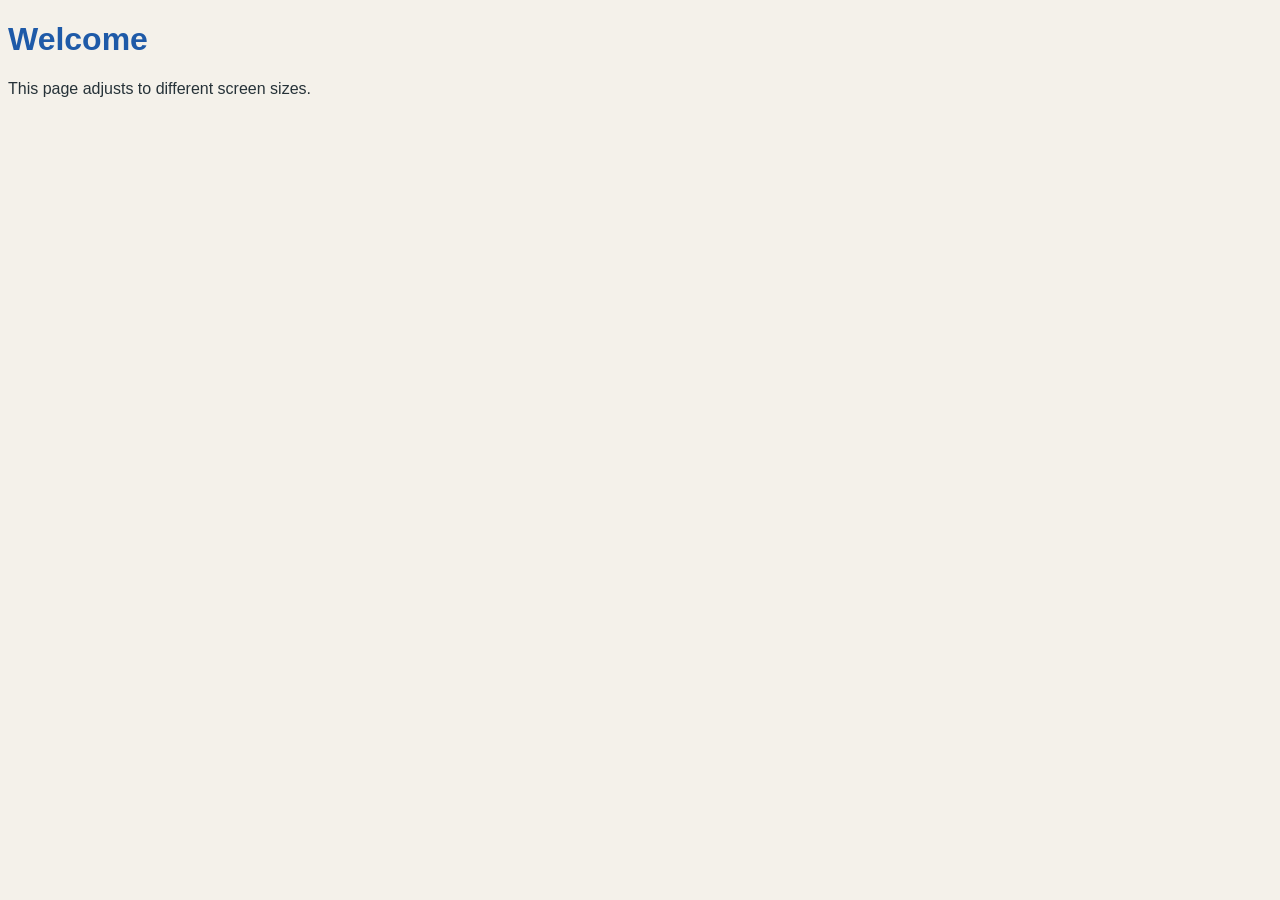
<file: index.html>
<!doctype html>
<html lang="en">
<head>
  <meta charset="utf-8">
  <meta name="viewport" content="width=device-width, initial-scale=1">
  <title>My Page</title>
  <link rel="stylesheet" href="css/styles.css">
</head>
<body>
  <main class="content">
    <h1>Welcome</h1>
    <p>This page adjusts to different screen sizes.</p>
  </main>
</body>
</html>
</file>
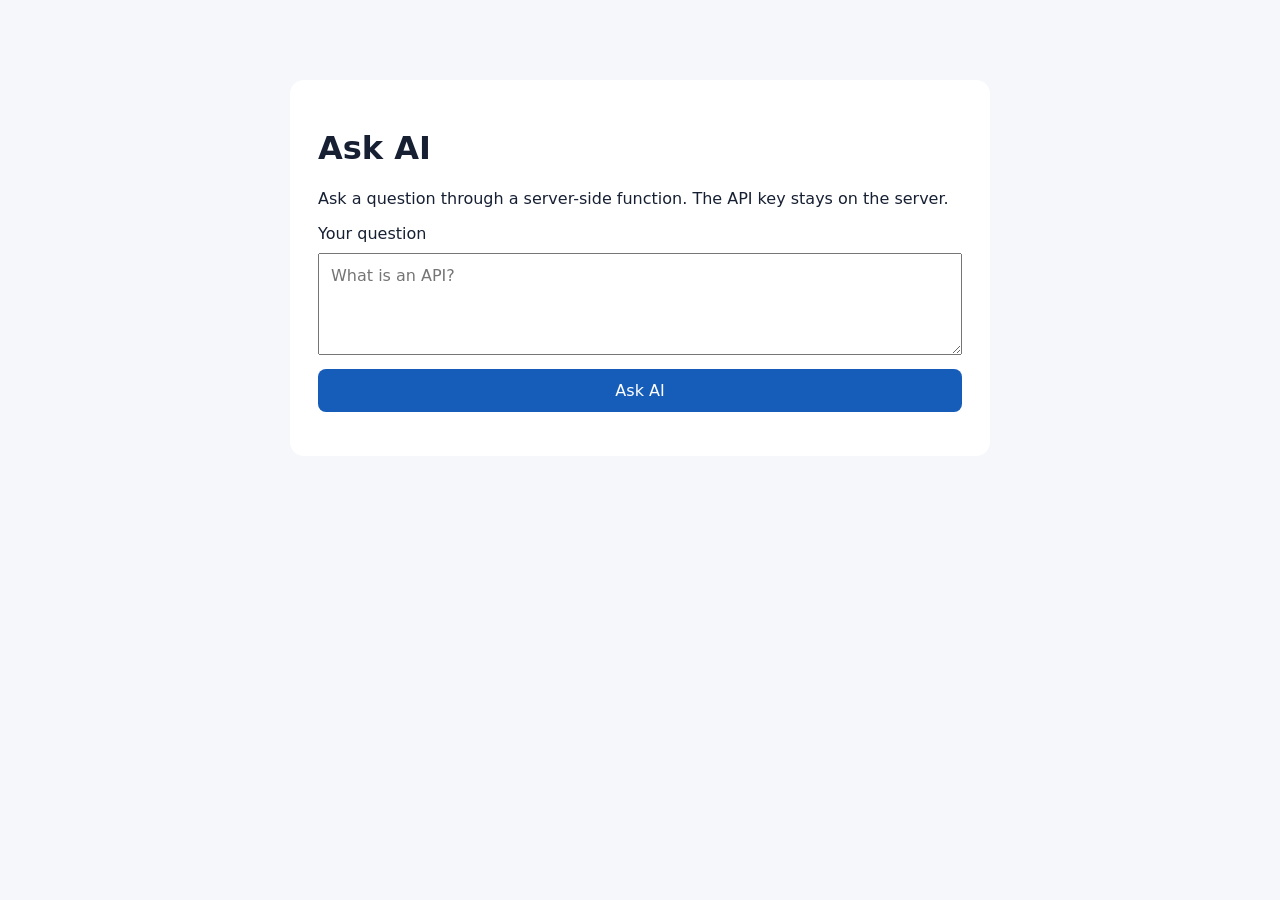
<file: ai-chat.html>
<!doctype html><html lang="en"><head><meta charset="utf-8"><meta name="viewport" content="width=device-width,initial-scale=1"><title>Ask AI</title><style>body{font:16px system-ui;max-width:700px;margin:60px auto;padding:20px;background:#f5f7fb;color:#172033}main{background:white;padding:28px;border-radius:14px}textarea,button{font:inherit;box-sizing:border-box;width:100%;padding:12px;margin-top:10px}button{background:#165dba;color:white;border:0;border-radius:8px;cursor:pointer}#answer{white-space:pre-wrap;line-height:1.5}#status{color:#5b6472}</style></head><body><main><h1>Ask AI</h1><p>Ask a question through a server-side function. The API key stays on the server.</p><label for="question">Your question</label><textarea id="question" rows="4" placeholder="What is an API?"></textarea><button id="ask">Ask AI</button><p id="status" role="status" aria-live="polite"></p><div id="answer" aria-live="polite"></div></main><script>
const ask=document.querySelector('#ask');const status=document.querySelector('#status');const answer=document.querySelector('#answer');ask.addEventListener('click',async()=>{const question=document.querySelector('#question').value.trim();if(!question){status.textContent='Enter a question first.';return;}ask.disabled=true;status.textContent='Thinking...';answer.textContent='';try{const response=await fetch('/api/ask',{method:'POST',headers:{'Content-Type':'application/json'},body:JSON.stringify({question})});const data=await response.json();if(!response.ok)throw new Error(data.error||`HTTP ${response.status}`);answer.textContent=data.answer||'No answer returned.';status.textContent='Answer received.';}catch(error){status.textContent=`Request failed: ${error.message}`;}finally{ask.disabled=false;}});
</script></body></html>
</file>
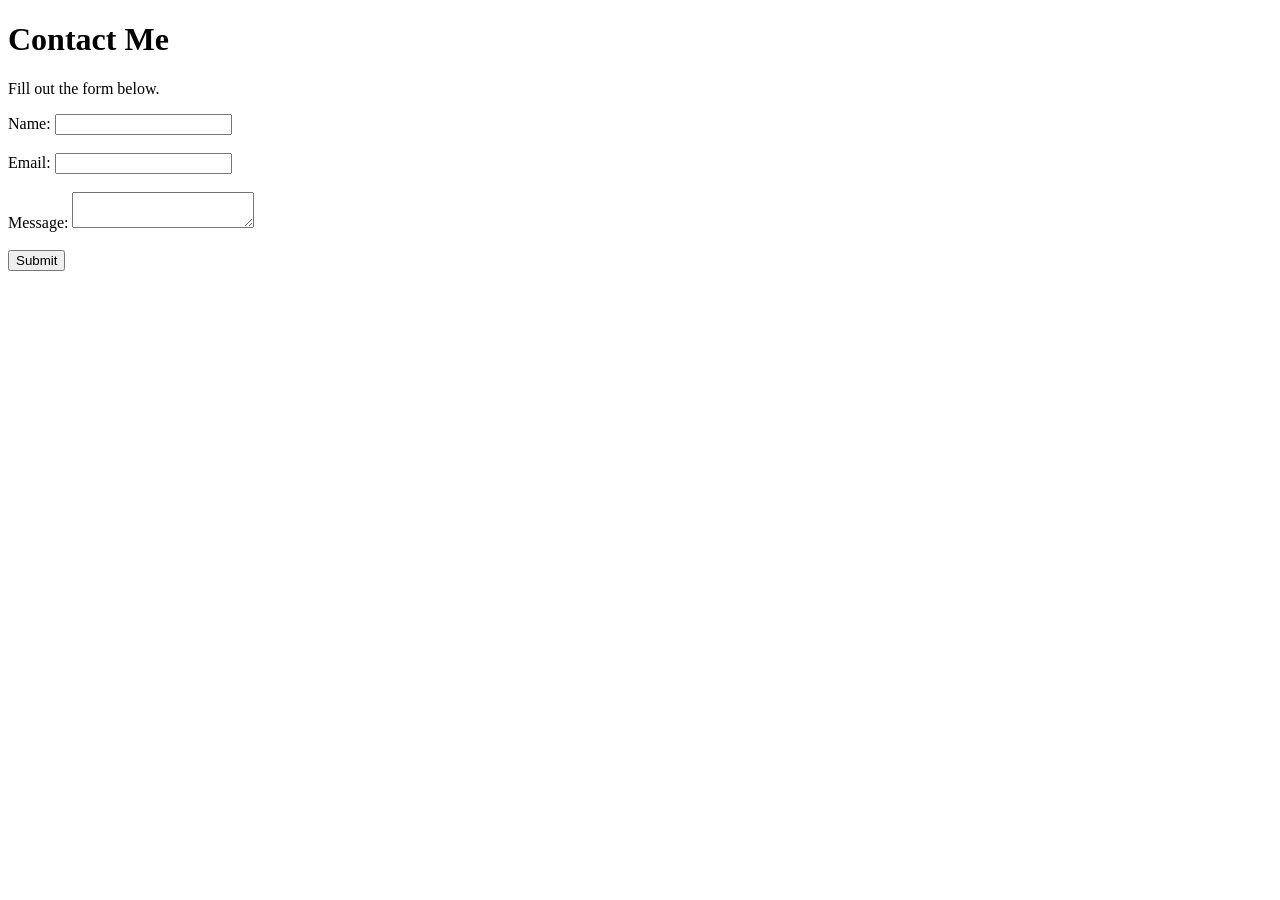
<file: contact.html>
<!DOCTYPE html>
<html lang="en">
<head>
  <meta charset="UTF-8">
  <meta name="viewport" content="width=device-width, initial-scale=1">
  <title>Contact Form</title>
</head>
<body>
  <h1>Contact Me</h1>
  <p>Fill out the form below.</p>

  <form id="contactForm">
    <label for="name">Name:</label>
    <input type="text" id="name" name="name" required>

    <br><br>

    <label for="email">Email:</label>
    <input type="email" id="email" name="email" required>

    <br><br>

    <label for="message">Message:</label>
    <textarea id="message" name="message" required></textarea>

    <br><br>

    <button type="submit">Submit</button>
  </form>

  <p id="result"></p>

  <script>
    document.getElementById("contactForm").addEventListener("submit", function(event) {
      event.preventDefault();

      const name = document.getElementById("name").value;
      document.getElementById("result").textContent =
        "Thanks, " + name + "! Your form was completed.";
    });
  </script>
</body>
</html>
</file>
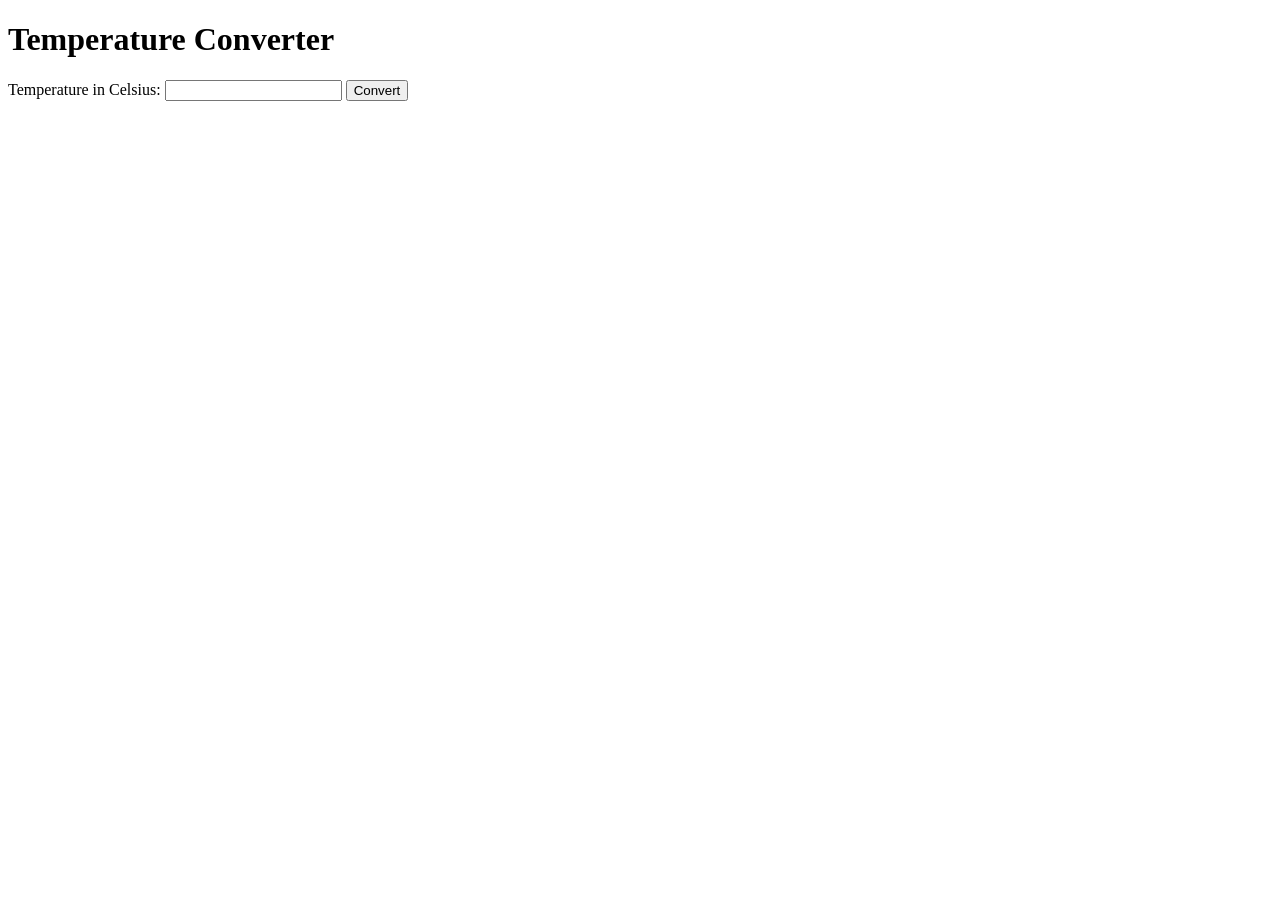
<file: converter.html>
<!DOCTYPE html>
<html lang="en">
<head>
  <meta charset="UTF-8">
  <meta name="viewport" content="width=device-width, initial-scale=1">
  <title>Temperature Converter</title>
</head>
<body>
  <h1>Temperature Converter</h1>

  <label for="celsius">Temperature in Celsius:</label>
  <input type="number" id="celsius" step="any">

  <button id="convertBtn">Convert</button>

  <p id="result"></p>

  <script>
    function toFahrenheit(celsius) {
      return (celsius * 9 / 5) + 32;
    }

    document.getElementById("convertBtn").addEventListener("click", function() {
      const input = document.getElementById("celsius");
      const result = document.getElementById("result");

      if (input.value.trim() === "") {
        result.textContent = "Please enter a temperature.";
        return;
      }

      const celsius = Number(input.value);
      const fahrenheit = toFahrenheit(celsius);

      result.textContent =
        celsius + "°C = " + fahrenheit.toFixed(1) + "°F";
    });
  </script>
</body>
</html>
</file>
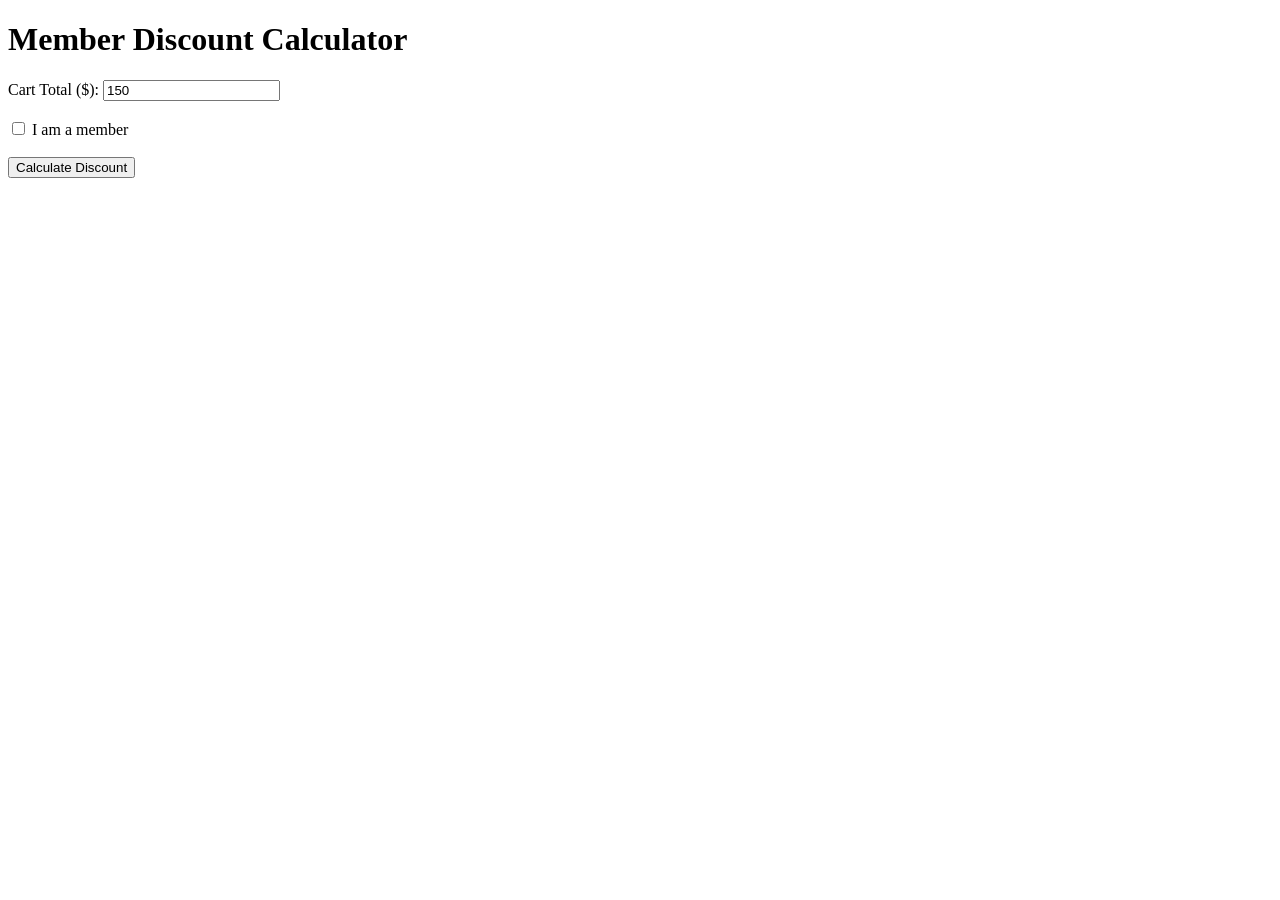
<file: discount.html>
<!DOCTYPE html>
<html lang="en">
<head>
  <meta charset="UTF-8">
  <title>Member Discount Calculator</title>
</head>
<body>
  <h1>Member Discount Calculator</h1>

  <label>Cart Total ($):</label>
  <input type="number" id="total" value="150">

  <br><br>

  <label>
    <input type="checkbox" id="member">
    I am a member
  </label>

  <br><br>

  <button onclick="calculate()">Calculate Discount</button>

  <h2 id="result"></h2>

  <script>
    function getDiscount(total, isMember) {
      if (total >= 100 && isMember) {
        return 20;
      } else if (total >= 100 || isMember) {
        return 10;
      } else {
        return 0;
      }
    }

    function calculate() {
      let total = Number(document.getElementById("total").value);
      let isMember = document.getElementById("member").checked;

      let discount = getDiscount(total, isMember);
      let finalPrice = total - discount;

      document.getElementById("result").innerText =
        "Discount: $" + discount +
        " | Final Price: $" + finalPrice;
    }
  </script>
</body>
</html>
</file>
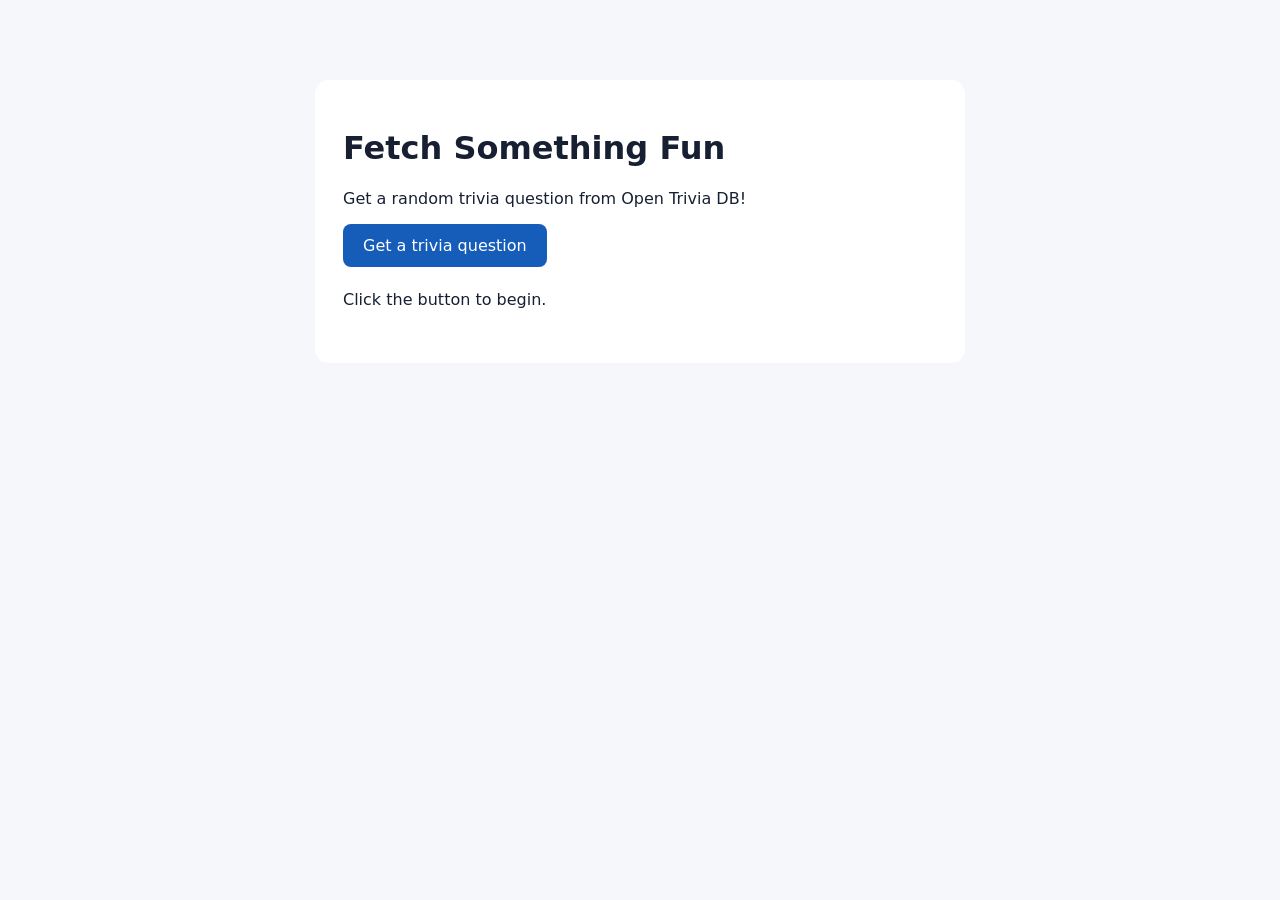
<file: fetch-fun.html>
<!doctype html>
<html lang="en">
<head>
  <meta charset="utf-8">
  <meta name="viewport" content="width=device-width, initial-scale=1">
  <title>Fetch Something Fun</title>
  <style>
    body {
      font: 16px system-ui;
      max-width: 650px;
      margin: 60px auto;
      padding: 20px;
      background: #f5f7fb;
      color: #172033;
    }
    main {
      background: white;
      padding: 28px;
      border-radius: 14px;
    }
    button {
      font: inherit;
      padding: 12px 20px;
      border: 0;
      border-radius: 8px;
      background: #165dba;
      color: white;
      cursor: pointer;
    }
    #result {
      margin-top: 20px;
      min-height: 2em;
      line-height: 1.6;
    }
  </style>
</head>
<body>
  <main>
    <h1>Fetch Something Fun</h1>
    <p>Get a random trivia question from Open Trivia DB!</p>

    <button id="load">Get a trivia question</button>

    <p id="result" role="status" aria-live="polite">
      Click the button to begin.
    </p>
  </main>

  <script>
    const button = document.querySelector("#load");
    const result = document.querySelector("#result");

    button.addEventListener("click", async () => {
      button.disabled = true;
      result.textContent = "Loading trivia question...";

      try {
        const response = await fetch(
          "https://opentdb.com/api.php?amount=1&type=boolean"
        );

        if (!response.ok) {
          throw new Error(`HTTP ${response.status}`);
        }

        const data = await response.json();

        if (data.response_code !== 0 || !data.results?.length) {
          throw new Error("No trivia question available");
        }

        const trivia = data.results[0];

        const decodeHTML = (text) => {
          const element = document.createElement("textarea");
          element.innerHTML = text;
          return element.value;
        };

        result.textContent =
          `Question: ${decodeHTML(trivia.question)}\n` +
          `Correct answer: ${trivia.correct_answer}`;

        result.style.whiteSpace = "pre-line";

      } catch (error) {
        result.textContent =
          `Could not load trivia: ${error.message}`;
      } finally {
        button.disabled = false;
      }
    });
  </script>
</body>
</html>
</file>
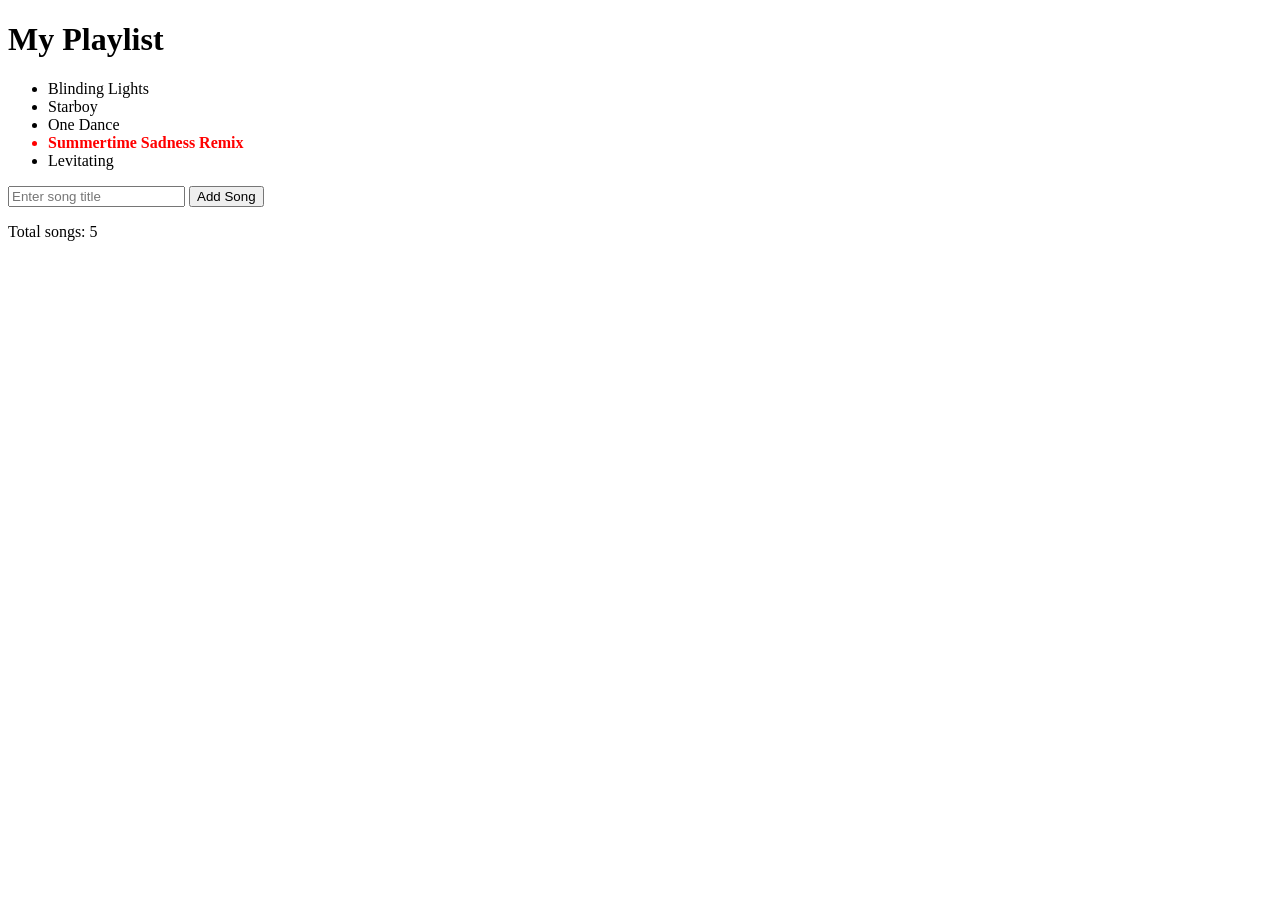
<file: playlist.html>
<!DOCTYPE html>
<html lang="en">
<head>
  <meta charset="UTF-8">
  <title>My Playlist</title>
</head>
<body>
  <h1>My Playlist</h1>
  <ul id="playlist"></ul>

  <input id="songInput" type="text" placeholder="Enter song title">
  <button id="addBtn">Add Song</button>
  <p id="count"></p>

  <script src="js/playlist.js"></script>
</body>
</html>
</file>
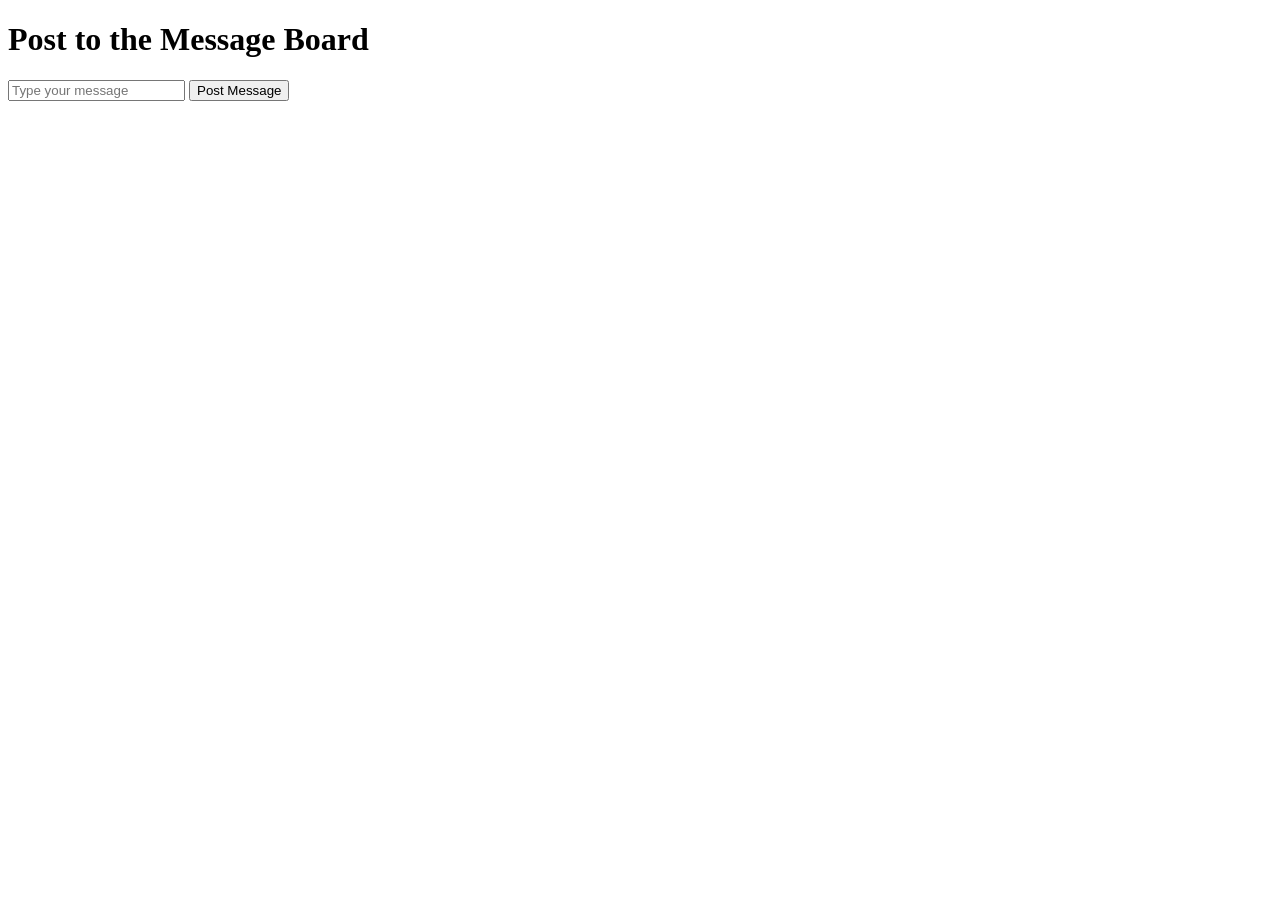
<file: post-message.html>
<!DOCTYPE html>
<html lang="en">
<head>
  <meta charset="UTF-8">
  <title>Class Message Board</title>
</head>
<body>
  <h1>Post to the Message Board</h1>

  <input
    type="text"
    id="message"
    placeholder="Type your message"
  >

  <button onclick="sendMessage()">Post Message</button>

  <p id="status"></p>

  <script>
    async function postMessage(text) {
      const response = await fetch(
        "https://oim.zhili.dev/message",
        {
          method: "POST",
          headers: {
            "Content-Type": "application/json",
            "X-Token": "EvanV-R"
          },
          body: JSON.stringify({ message: text })
        }
      );

      const result = await response.json();
      console.log(result);
      return result;
    }

    async function sendMessage() {
      const input = document.getElementById("message");
      const status = document.getElementById("status");

      const text = input.value.trim();

      if (!text) {
        status.textContent = "Please enter a message.";
        return;
      }

      try {
        await postMessage(text);
        status.textContent = "Request sent! Check console.";
        input.value = "";
      } catch (error) {
        status.textContent = "Error sending message.";
        console.error(error);
      }
    }
  </script>
</body>
</html>
</file>
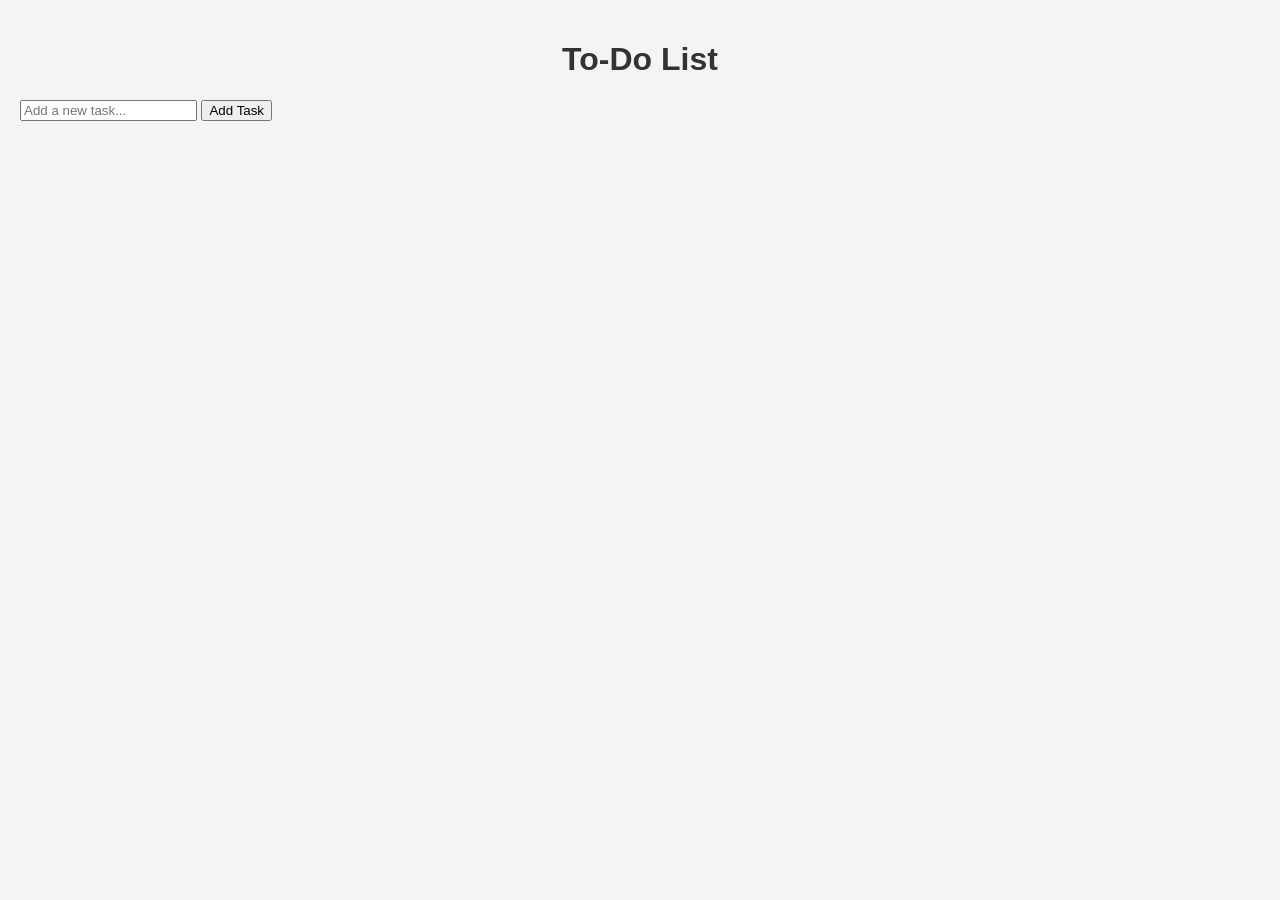
<file: todo.html>
<!DOCTYPE html>
<html lang="en">
<head>
    <meta charset="UTF-8">
    <meta name="viewport" content="width=device-width, initial-scale=1.0">
    <title>To-Do App</title>
    <link rel="stylesheet" href="css/todo.css">
</head>
<body>
    <div class="container">
        <h1>To-Do List</h1>
        <input type="text" id="taskInput" placeholder="Add a new task...">
        <button id="addTaskButton">Add Task</button>
        <ul id="taskList"></ul>
    </div>
    <script src="js/todo.js"></script>
</body>
</html>
</file>
<file: css/styles.css>
body {
    background: #f4f1ea;
    color: #263238;
    font-family: Arial, sans-serif;
}

h1 {
    color: #1e5aa8;
}

img {
    width: 250px;
    margin: 10px;
}
</file>
<file: css/todo.css>
body {
    font-family: Arial, sans-serif;
    background-color: #f4f4f4;
    margin: 0;
    padding: 20px;
}

h1 {
    text-align: center;
    color: #333;
}

#task-input {
    width: 70%;
    padding: 10px;
    margin-right: 10px;
    border: 1px solid #ccc;
    border-radius: 4px;
}

#add-task {
    padding: 10px 15px;
    background-color: #28a745;
    color: white;
    border: none;
    border-radius: 4px;
    cursor: pointer;
}

#add-task:hover {
    background-color: #218838;
}

#task-list {
    list-style-type: none;
    padding: 0;
}

.task-item {
    display: flex;
    justify-content: space-between;
    align-items: center;
    background: white;
    margin: 10px 0;
    padding: 10px;
    border-radius: 4px;
    box-shadow: 0 2px 5px rgba(0, 0, 0, 0.1);
}

.remove-task {
    background-color: #dc3545;
    color: white;
    border: none;
    border-radius: 4px;
    padding: 5px 10px;
    cursor: pointer;
}

.remove-task:hover {
    background-color: #c82333;
}
</file>
